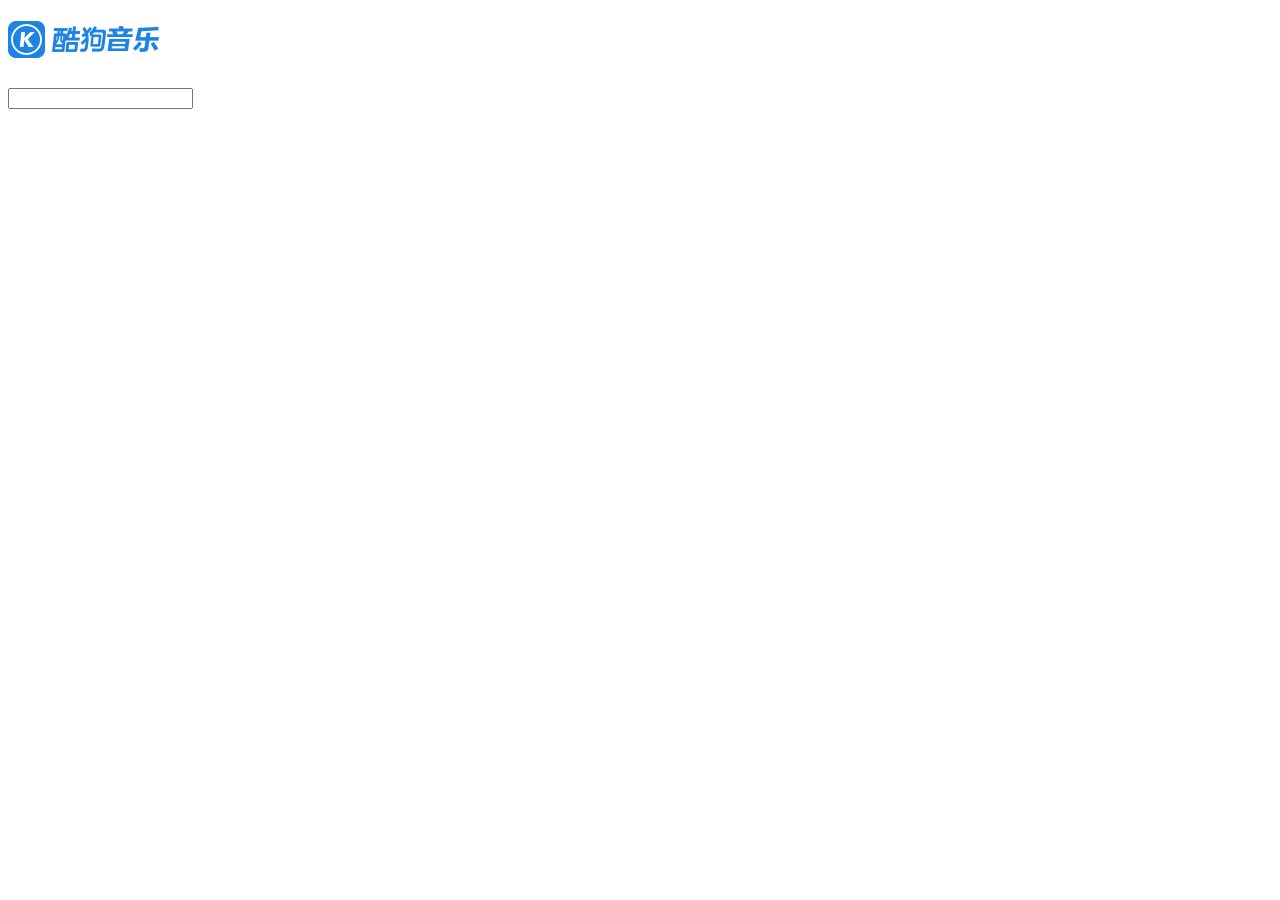
<file: mainPage.html>
<!DOCTYPE html>
<html lang="en">
<head>
    <meta charset="UTF-8">
    <meta http-equiv="X-UA-Compatible" content="IE=edge">
    <meta name="viewport" content="width=device-width, initial-scale=1.0">
    <title>localmusicSystem</title>

</head>
<body>
    <div class = 'mainPage'>
        <div class = 'header'>
            <h1 class = 'logo'>
                <a href = ''>
                    <img src = './img/logo.png'/>
                </a>
            </h1>
            <div class = 'search_warpper top_search'>
                <div>
                    <input type = 'text'/>
                </div>
            </div>
        </div>
    </div>
    <div class = 'navWrap'></div>
    <div class = 'sliderWrap'></div>
    <div class = 'downloadBlur'></div>
    <div class = 'download'></div>
</body>
</html>
</file>
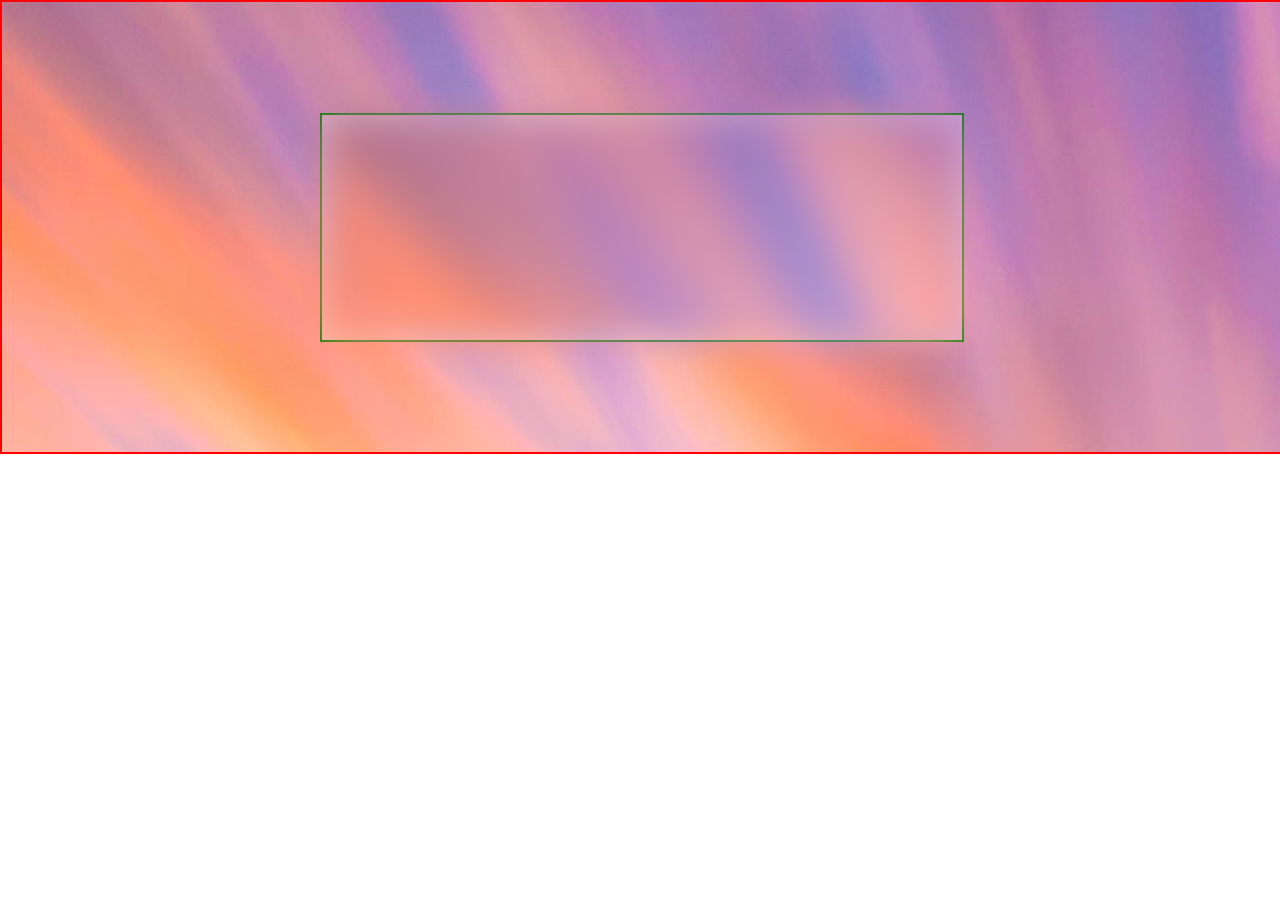
<file: test.html>
<!DOCTYPE html>
<html lang="en">

<head>
    <meta charset="UTF-8">
    <meta http-equiv="X-UA-Compatible" content="IE=edge">
    <meta name="viewport" content="width=device-width, initial-scale=1.0">
    <title>Document</title>

    <style>
        * {
            margin: 0;
            padding: 0;
        }

        .first {
            position: absolute;
            top: 0;
            left: 0;
            width: 100%;
            height: 50vh;
            border: 2px solid red;
            display: flex;
            justify-content: center;
            align-items: center;
            background: url(./img/t01053296492a20518e.jpg);
        }


        .twice {
            position: relative;
            top: 0;
            left: 0;
            width: 50%;
            height: 50%;
            border: 2px solid green;
            background: hsla(0, 0%, 100%, .3);

        }

        .twice::before {
            background: url(./img/t01053296492a20518e.jpg);
            content: '';
            position: absolute;
            top: 0;
            left: 0;
            right: 0;
            bottom: 0;
            filter: blur(20px);
        }
    </style>
</head>

<body>
    <div class='first'>
        <div class='twice'>
        </div>
    </div>
</body>

</html>
</file>
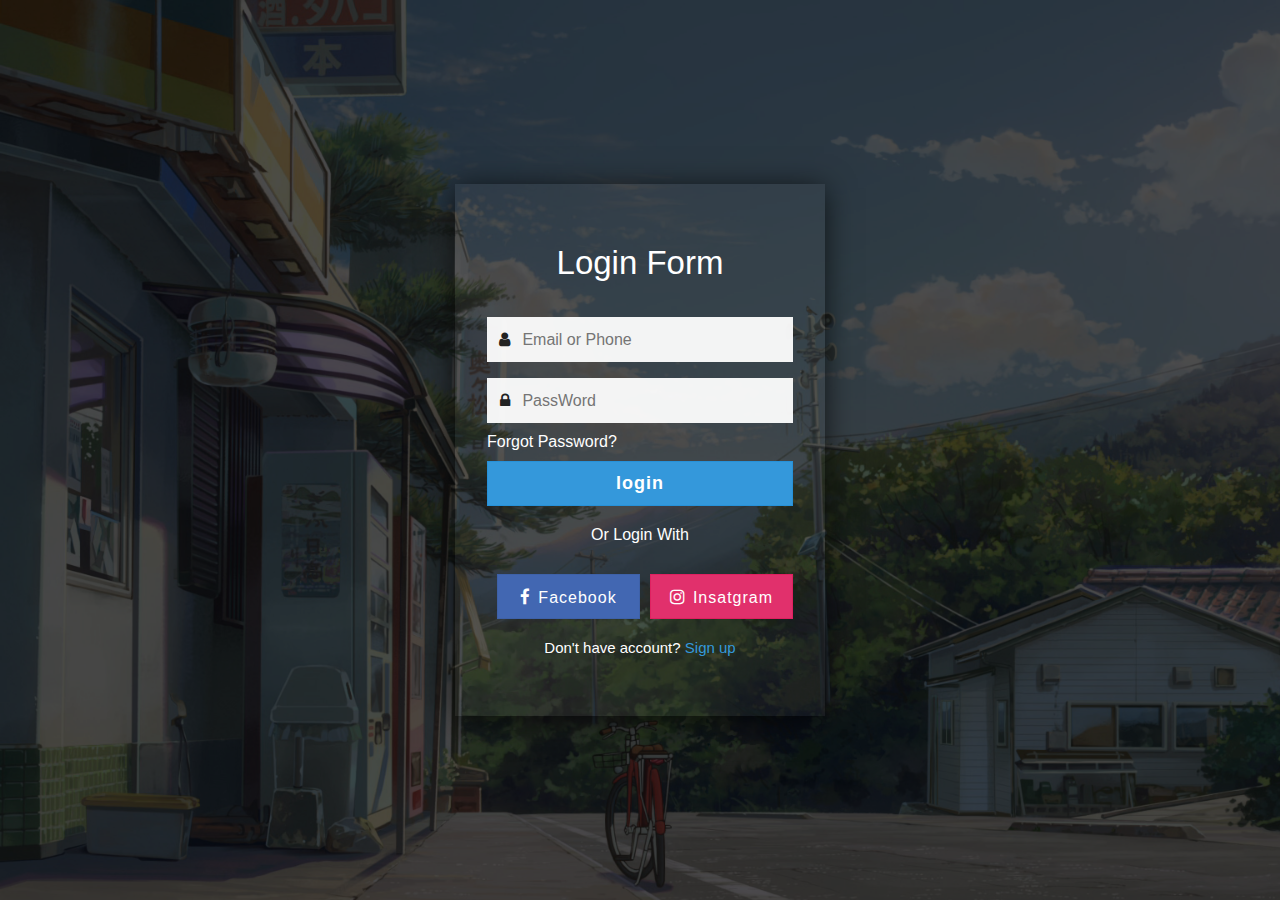
<file: pages/login.html>
<!DOCTYPE html>
<html lang="en">

<head>
    <meta charset="UTF-8">
    <meta http-equiv="X-UA-Compatible" content="IE=edge">
    <meta name="viewport" content="width=device-width, initial-scale=1.0">
    <title>login</title>

    <!-- 导入库 -->
    <!-- <link href = "//netdna.bootstrapcdn.com/font-awesome/4.7.0/css/font-awesome.min.css" rel = 'stylesheet'/> -->
    <link rel='stylesheet' href='../lib/font-awesome-4.7.0/css/font-awesome.min.css' />
    <link rel='stylesheet' href='../css/loginStyle.css' />


    <!-- <link rel="preconnect" href="https://fonts.gstatic.com">
    <link href="https://fonts.googleapis.com/css2?family=Montserrat:wght@300&display=swap" rel="stylesheet"> -->

</head>

<body>
    <div class='bg-img'>
        <div class='content' :class="isClass">
            <header class='basicTextInfo'>Login Form</header>
            <form :action="loginFormUrl">
                <div class='field'>
                    <span class="fa fa-user"></span>
                    <!-- required属性表示submit时此字段不可为空 -->
                    <input type="text" maxlength="320" v-model:value="User" @focus="focusUser" @blur="blurUser" required
                        :title="userTitle" :placeholder="username">
                    <span id='check' :style="isstyle">
                        <span class='fa fa-check-circle'></span>
                    </span>
                </div>


                <div class='field space'>
                    <span class="fa fa-lock"></span>
                    <input v-bind:type="wordtype" @focus="focusPwd" :title='pwdTitle' v-model:value="Code"
                        @blur="blurPwd" class='password'  required :placeholder="password">
                    <span class="show" @click="show"> {{visibleInfo}} </span>
                </div>

                <div class="pass">
                    <a :href="forgetPwd">Forgot Password?</a>
                </div>
                <div class='field'>
                    <input type="submit" @click="submitThis" value="login">
                </div>
                <div class="login"> Or Login With</div>
                <div class="link">
                    <div class="facebook">
                        <a :href="facebookint">
                            <i class='fa fa-facebook'>
                            <span>Facebook</span></i></a>
                    </div>
                    <div class="instagram"><a :href='insatgramint'>
                        <i class='fa fa-instagram'>
                            <span>Insatgram</span></i></a>
                    </div>
                </div>
                <div class="signup">Don't have account?
                    <a :href="signupint">Sign up</a>
                </div>
            </form>
        </div>
    </div>
    
    <!-- <script src='https://cdn.jsdelivr.net/npm/vue/dist/vue.js'></script> -->
    <script src = '../lib/vue/vue.js'></script>
    <script type='text/javascript' src='../js/login.js'></script>
</body>

</html>
</file>
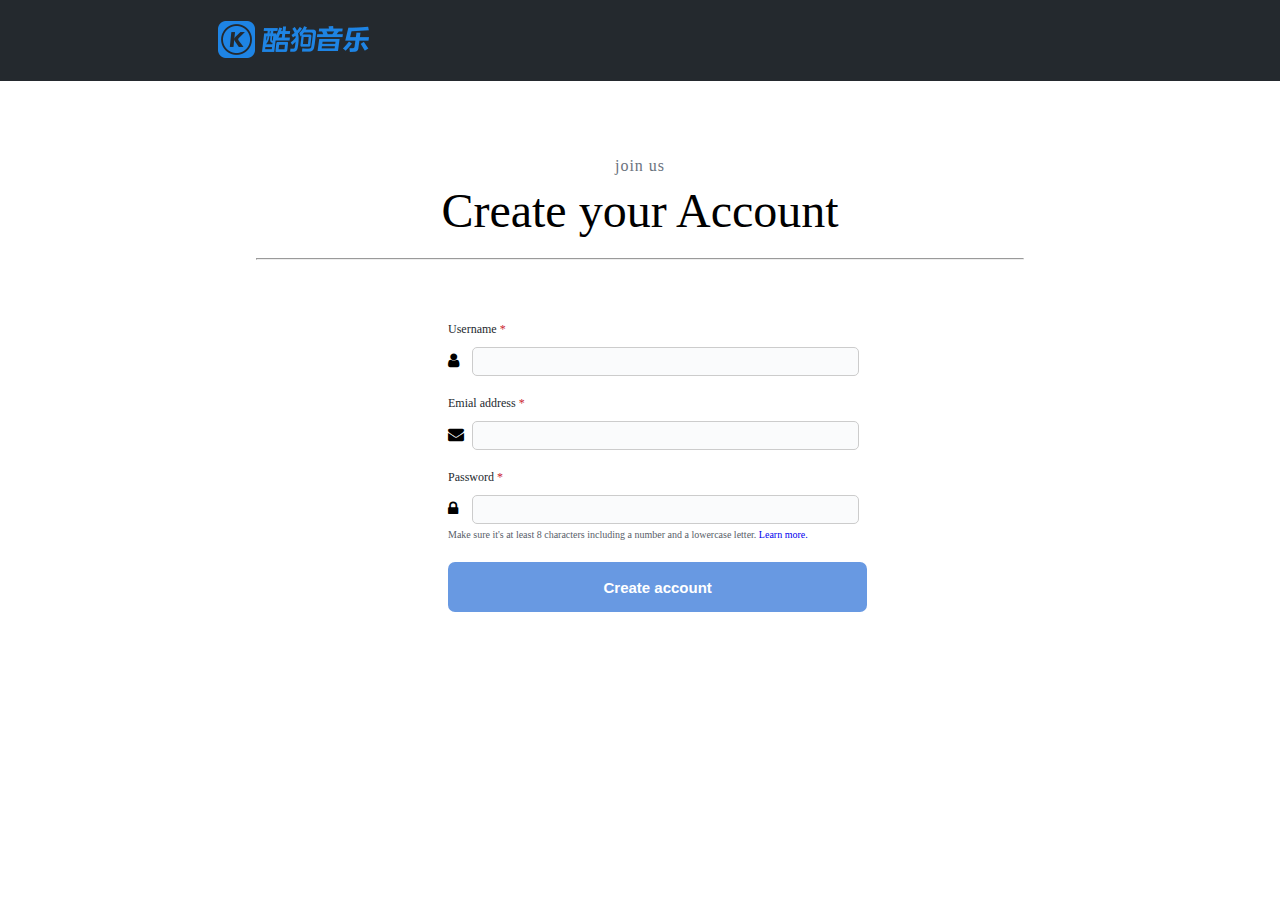
<file: pages/signup.html>
<!DOCTYPE html>
<html lang="en">

<head>
    <meta charset="UTF-8">
    <meta http-equiv="X-UA-Compatible" content="IE=edge">
    <meta name="viewport" content="width=device-width, initial-scale=1.0">
    <title>signup</title>

    <!-- 导库 -->
    <link rel='stylesheet' href='../lib/font-awesome-4.7.0/css/font-awesome.min.css' />
    <link rel='stylesheet' href='../css/signup.css' />
</head>

<body>
    <div class='bg-img'>
        <div class="forehead">
            <a href='../index.html'><img src='../img/logo.png' /></a>
        </div>
        <div class='contenttop'>
            <div class="content">
                <div class="header">
                    <p class='title'>join us</p>
                    <header class='basicInfo'>Create your Account</header>
                    <hr>
                </div>
                <div class='main'>
                    <form :action="signsuc" class='infom'>
                        <dl class='field'>
                            <dt class='prompt'>Username<span>&nbsp;*</span></dt>
                            <dd class='line'>
                                <span class='fa fa-user'></span>
                                <input class='enter' type='text' required :placeholder="username"
                                    title="4到16位（字母，数字，下划线，减号）" @blur='userBlur' @focus='userFocus'
                                    v-model:value='valueUser' />
                                <span v-show="isstyleUser" class='fa fa-check-circle'></span>
                                <span style="color: red;" v-show='unisstyleUser'
                                    class="fa fa-exclamation-circle"></span>
                            </dd>
                        </dl>

                        <dl class='field'>
                            <dt class='prompt'>Emial address<span>&nbsp;*</span></dt>
                            <dd class='line'>
                                <span class='fa fa-envelope'></span>
                                <input class='enter' type='text' required v-model:value='valueEmail' maxlength="320"
                                    @blur='emailBlur' @focus='emailFocus' />
                                <span v-show='isstyleEmail' class='fa fa-check-circle'></span>
                                <span style="color: red;" v-show='unisstyleEmail'
                                    class="fa fa-exclamation-circle"></span>
                            </dd>
                        </dl>

                        <dl class='field space'>
                            <dt class='prompt'>Password<span>&nbsp;*</span></dt>
                            <dd class='line'>
                                <span class='fa fa-lock'></span>
                                <input class='enter' type='password' required v-model:value='valuePwd' @blur='pwdBlur'
                                    @focus='pwdFocus' title="密码包含 数字,英文,字符中的两种以上，长度6-20" />
                                <span class='fa fa-check-circle' v-show='isstylePwd'></span>
                                <span style="color: red;" class="fa fa-exclamation-circle" v-show='unisstylePwd'></span>
                            </dd>
                        </dl>
                        <span class='note'>Make sure it's at least 8 characters including a number and a lowercase
                            letter.&nbsp;<a href='#'>Learn more.</a></span>
                        <dl>
                            <input type='submit' value='Create account' @click='submit' />
                        </dl>
                    </form>
                </div>
            </div>
        </div>
    </div>

    <script src='../lib/vue/vue.js'></script>
    <script type='text/javascript' src='../js/signup.js'></script>
</body>

</html>
</file>
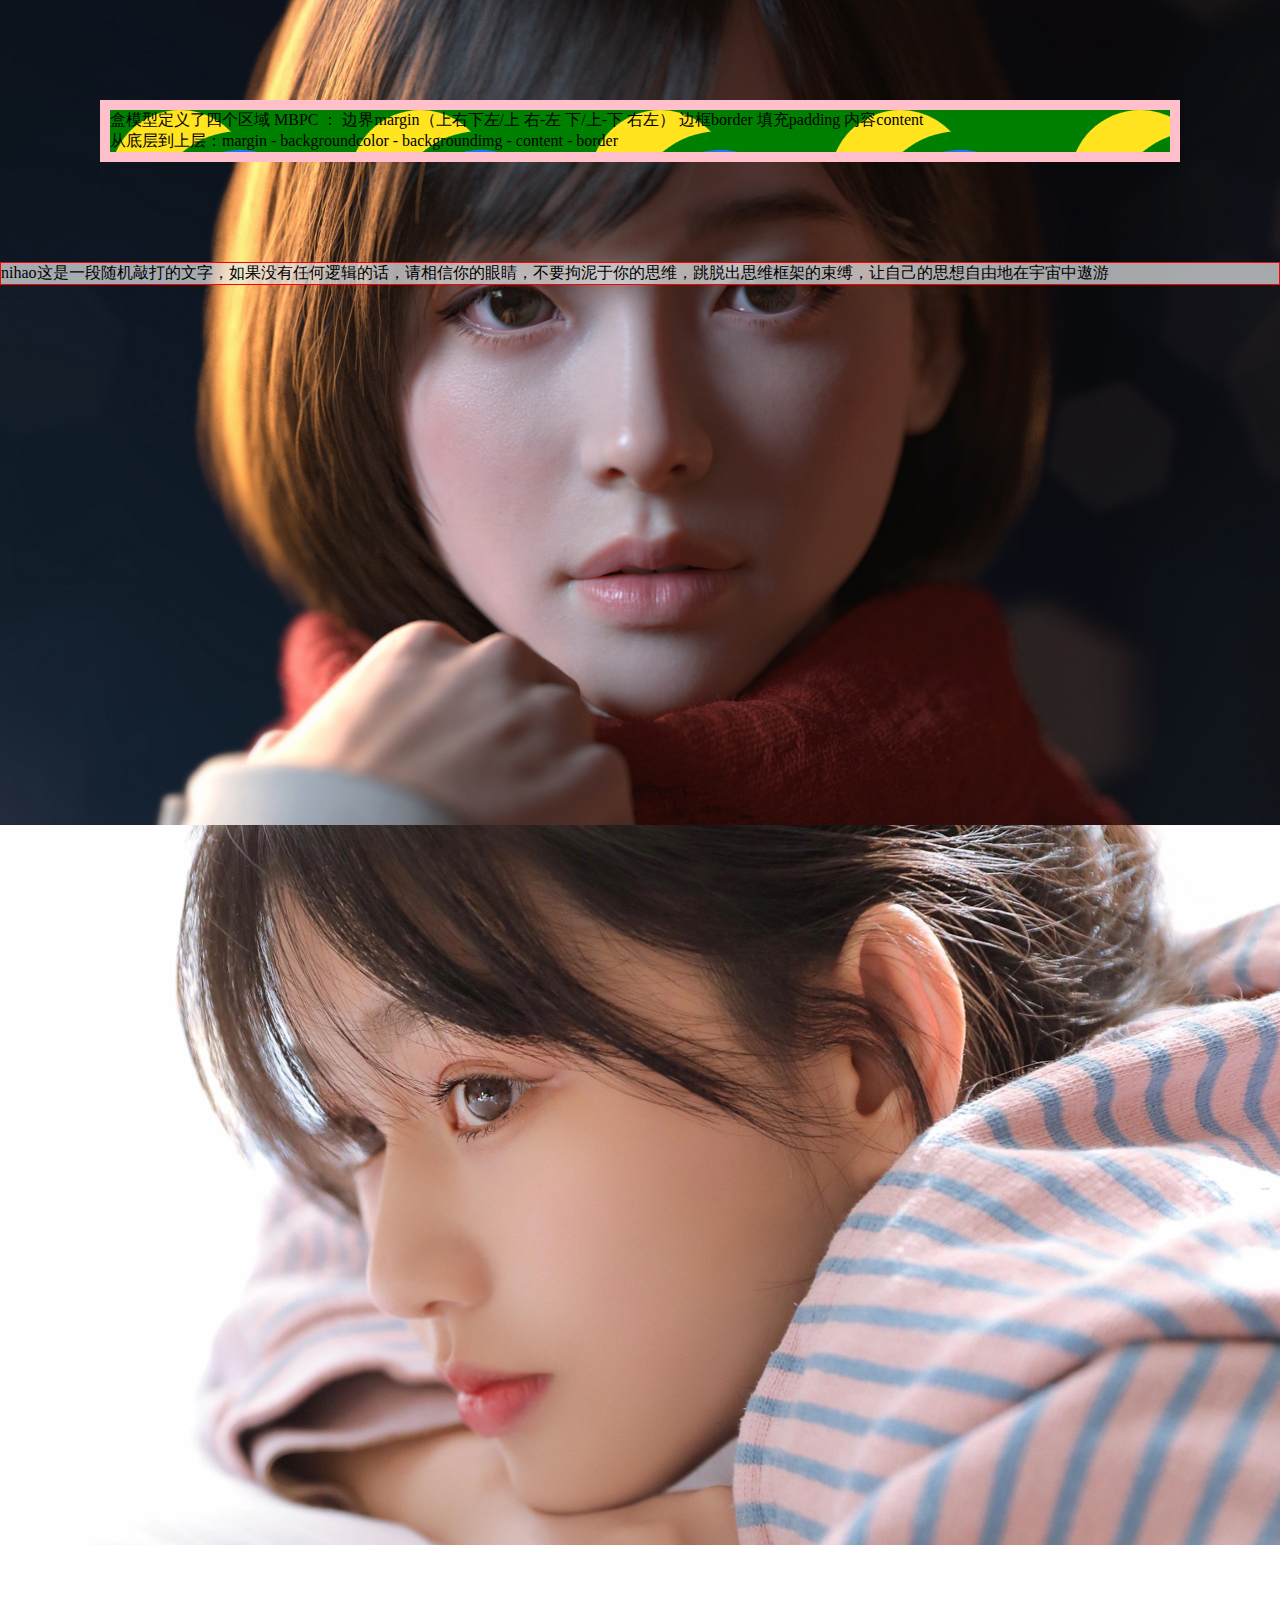
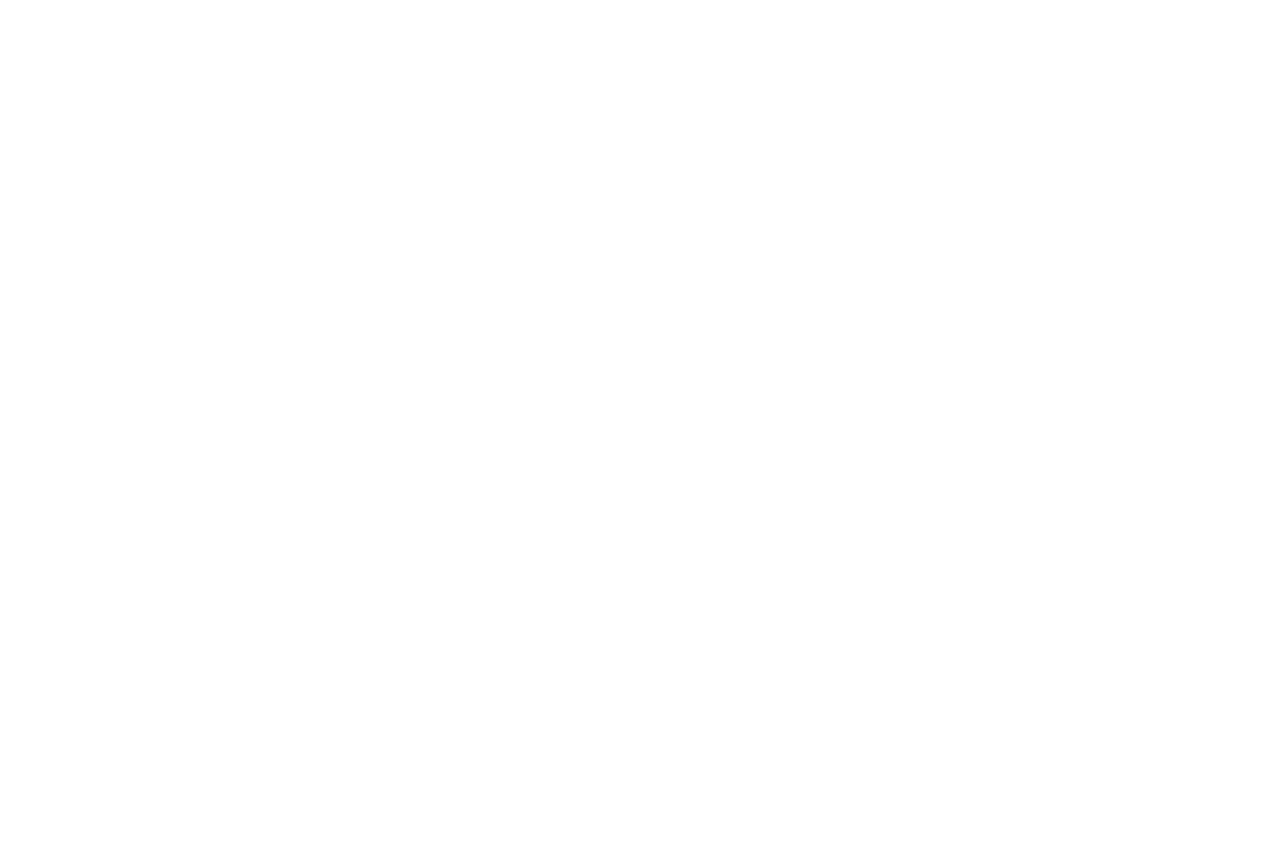
<file: pages/tools/object/boxmodel.html>
<!DOCTYPE html>
<html lang="en">

<head>
    <meta charset="UTF-8">
    <meta http-equiv="X-UA-Compatible" content="IE=edge">
    <meta name="viewport" content="width=device-width, initial-scale=1.0">
    <title>盒模型</title>
    <style>
        body {
            background-image: url(../img/notRealButTure.jpg);
            background-repeat: repeat-x;
            background-position: center;
            background-attachment: fixed;
            background-size: cover;
        }

        * {
            margin: 0;
            padding: 0;
            /* border: 5px solid rgba(255, 255, 255, 0.3); */
        }

        .first {
            /* background-color: red; */
            margin: 100px;
            background-color: green;
            background-image: url('../img/天气.png');
            /* content: url(../img/photoView.png); */
            border: 10px solid pink;
        }

        li {
            background-color: rgba(231, 234, 237, 0.7);
            list-style: outside;
        }

        .protent {
            position: relative;
            background-image: url(../img/universeInTheEyes.jpg);
            height: 80vh;
            margin-top: 60vh;
            background-position: center;
            background-repeat: repeat;
            /* background-attachment: fixed; */
            background-size: cover;
        }

        .thirdtent {
            position: relative;
            height: 100vh;
            background-image: url(../img/lickAHuman.jpg);
            background-position: center;
            background-attachment: fixed;
            background-size: cover;
        }
    </style>
</head>

<body>
    <div class="app">
        <div class="content">
            <div class="first">
                <p>盒模型定义了四个区域 MBPC ： 边界margin（上右下左/上 右-左 下/上-下 右左） 边框border 填充padding 内容content</p>
                <p>从底层到上层：margin - backgroundcolor - backgroundimg - content - border </p>
            </div>

            <div class="second"></div>
        </div>
        <div style="border: 1px solid red; ">
            <ul>
                <li> nihao这是一段随机敲打的文字，如果没有任何逻辑的话，请相信你的眼睛，不要拘泥于你的思维，跳脱出思维框架的束缚，让自己的思想自由地在宇宙中遨游 </li>
            </ul>
        </div>
        <div class="protent"></div>
        <div class='thirdtent'></div>
    </div>
</body>

</html>
</file>
<file: css/loginStyle.css>
/* @import url('https://fonts.googleapis.com/css?family=MGT') */
*{
    margin: 0;
    padding : 0;
    box-sizing: border-box;
}
/* 整体div  用来设置背景*/
.bg-img{
    background : url("../img/background.jpg");
    /* 缩放100% */
    height: 100vh;
    /* 图片平铺 */
    background-size: cover;
    /* 图片居中 */
    background-position: center;
}
/* 整体div后加入 用来设置背景图片定位 */
.bg-img:after{
    /* 设置定位 */
    position: absolute;
    content: '';
    top: 0;
    left: 0;
    height: 100%;
    width: 100%;
    /* 设置背景透明 */
    background: rgba(0, 0, 0, 0.7)
}
/* 整体div  用来设置form定位*/
.content{
    /* 设置定位 */
    position: absolute;
    top: 50%;
    left: 50%;
    /* background-color: red; */
    /* 设置位置偏移 */
    transform: translate(-50%, -50%);
    /* 设置元素居中 */
    text-align: center;
    /* 设置元素堆叠顺序 */
    z-index: 999;
    width: 370px;
    /* 元素内边距 */
    padding: 60px 32px;
    /* div背景 */
    background : rgba(255, 255, 255, 0.04);
    /* 设置div阴影 */
    box-shadow: -1px 4px 28px 0px rgba(0, 0, 0, 0.7);
    transition: all .3s; 
}
.content:hover{
    background : rgba(255, 255, 255, 0.1);
}
/* 
.ani{
    animation: ani 1s forwards;
}

@keyframes ani {
    0%{
    background : rgba(255, 255, 255, 0.04);
    }
    100%{
    background : rgba(255, 255, 255, 0.1);
    }
} */

/* Login form */
.content header{
    color: white;
    font-size: 33px;   
    /* 页边距 */
    margin: 0px 0px 35px 0px;
    font-family: 'Montserrat', sans-serif;
    user-select: none;
}

/* 所有输入框 所属的div*/
.field{
    position: relative;
    height: 45px;
    width: 100%;
    display: flex;
    background: rgba(255, 255, 255, 0.94);
}
.field span{
    color: #222;
    width: 40px;
    line-height: 45px;
}
.field input{
    height: 100%;
    width: 100%;
    /* 背景透明 */
    background: transparent;
    border: none;
    outline: none;
    color: #222;
    font-size: 16px;
    font-family: 'Poppins', sans-serif;
    transition: all .3s;
}
/* 检查用户名 */
#check {
    position: absolute;
    right: 0px;
    color: #2c9fd4;
    cursor: default;
    font-family: 'Montserrat', sans-serif;
    user-select: none;
}
/* 显示密码span */
.show{
    position: absolute;
    right: 13px;
    font-size: 13px;
    font-weight: 700;
    color: #222;
    cursor: pointer;
    display: none;
    font-family: 'Montserrat', sans-serif;
    user-select: none;
}
.password{
    user-select: none;
    
}
/* password验证show password输入有效才显示show */
.password:valid ~ .show{
    display: block;
}
.space{
    margin-top: 16px;
}
/* 忘记密码链接 */
.pass{
    text-align: left;
    margin: 10px 0;
}
.pass a{
    color: white;
    font-family: 'Poppins', sans-serif;
    text-decoration: none;
}
/* 选择鼠标悬浮在其上的属性 */
.pass:hover a{
    text-decoration: underline;
}
/* 设置submit按钮 */
input[type = "submit"]{
    background: #3498db;
    border: 1px solid #2691d9;
    color: white;
    font-size: 18px;
    /* 设置字间距 */
    letter-spacing: 1px;
    /* 设置字体粗细 */
    font-weight: 600;
    /* 鼠标指针光标样式 */
    cursor: pointer;
    font-family: 'Montserrat', sans-serif;
}
input[type = "submit"]:hover{
    background: #1f71a8;
}
input[type = "submit"]:active{
    background: #124161;
}
.login{
    color:white;
    margin : 20px 0px;
    font-family: 'Poppins', sans-serif;
}
.login:hover{
    user-select: none;
}
.link{
    /* 设置不再自动换行 */
    display: flex;
    cursor: pointer;
    color: white;
    margin: 0 0 20px 0;
}
.facebook, .instagram{
    width: 100%;
    height: 45px;
    line-height: 45px;
    margin-top: 10px;
    margin-left: 10px;

}
.facebook{
    /* margin-left: 0px; */
    background: #4267B2;
    border: 1px solid #3e61a8;
    transition: all .3s;
}
/* 设置快捷登录超链接 */
.facebook a, .instagram a{
    color: white;
    text-decoration: none;
    user-select: none;
}
.facebook:hover{
    background: #2a416e;
    border: 1px solid #2a416e;  
}
.instagram{
    background: #E1306C;
    border: 1px solid #df2060;
    transition: all .3s;
}
.instagram:hover{
    background: #a82551;
    border: 1px solid #a82551;
}
/* 设置faceboo和instagram字体 */
.link i{
    font-size: 17px;
}
/* 设置文字属性 */
.link span{
    font-size: 16px;
    margin-left: 8px;
    letter-spacing: 1px;
    font-weight: 500;
    font-family: 'Poppins', sans-serif;
}
/* 注册行 */
.signup{
    color: white;
    font-size: 15px;
    font-family: 'Poppins', sans-serif;
    user-select: none;
}
/* 注册链接 */
.signup a{
    color: #3498db;
    text-decoration: none;
}
/* 注册链接悬停 */
.signup a:hover{
    text-decoration: underline;
}
</file>
<file: css/signup.css>
/* @import url('https://fonts.googleapis.com/css2?family=Montserrat:wght@300&family=Quicksand:wght@700&display=swap'); */
*{
    margin: 0;
    padding: 0;
    box-sizing: border-box;
}
.bg-img{
    height: 100vh;
}
.bg-img::after{
    /* position: absolute; */
    content: '';
    left: 0;
    top: 0;
    width: 100%;
    height: 100%;

}
.contenttop{
    position: absolute;
    top: 25%;
    left:50%;
    width: 100%;
    height: 370px;
    transform: translate(-50%, -50%);
}
.forehead{
    position: absolute;
    background-color: #24292e;
    width: 100%;
    height: 9%;
    user-select: none;
}
.forehead a {
    z-index: 999;
    position: relative;
    left: 17%;
    top: 26%;
    /* /* flex :1  */
    height: 100px;
    width: 300px;
}
.content{
    position: relative;
    top: 27px;
    left: 20%;
    /* transform: translate(-50%, -50%); */
    text-align: center;
    width: 60%;
    /* 页面内边距 */
    /* padding: 60px 32px; */
}
.header{
    position: relative;
    width: 100%;
    height: 100%;
    color: white;
    margin: 0 0 32px 0;
    top: 40px;
    user-select: none;
}
.header p{
    color: rgba(106, 115, 125);
    margin: 50px 0 1px 0;
    font-weight: 400;
    letter-spacing:1px;
}
.header header{
    color: black ;
    font-size: 48px;
    font-weight: 1px;
    margin-top: 8px;
}
.main{
    position: relative;
    text-align: left;
    left: 25%;
    top: 70px;
    width: 70%;
}
.field{
    position: relative;
    /* 上右下左 */
    margin: 0 0 20px 0 ;
    /* background-color: red; */
    width: 90%;
}
.space{
    margin:  0px 0 0 0 ;
}
.field dt{
    color: #24292e;
    font-size: 12px;
    font-weight: 50px;
    height: 25px;
}
.prompt span{
    color: #cb2431;
    user-select: none;
}
.enter{
    width: 80%;
    height: 29px;
    /* margin-bottom: 25px; */
    border-radius: 5px;
    background-color: #fafbfc;
    border: 1px solid #ccc;
    /* border: none; */
    outline-style: none;
    margin-right: 10px;
    /* 缩进 */
    text-indent: 10px;
}
.enter:hover{
    background: rgba(176, 178, 179, 0.9);
}
.line span{
    line-height: 20px;
    width: 20px;
    color: black;
    user-select: none;
}
.note{
    margin:  -100px 0px 0 0 ;
    color: #586069;
    font-size: 10px;
}
.note a{
    text-decoration: none;
}
.note a:hover{
    text-decoration: underline;
}
input[type='submit']{
    position: relative;
    width: 78%;
    height: 50px;
    border-radius: 7px;
    border: none;
    margin: 20px 0 0 0 ;
    background-color: #6899e2;
    outline-style: none;
    transition: all .2s;
    color: white;
    font-size: 15px;
    font-weight: 600;
    /* letter-spacing: 1px; */
}
input[type='submit']:hover{
    background-color: #3076df;
    cursor: pointer;
}
input[type='submit']:active{
    background-color: #1860cc;
}
hr{
    margin: 20px 0 0 0 ;
}
</file>
